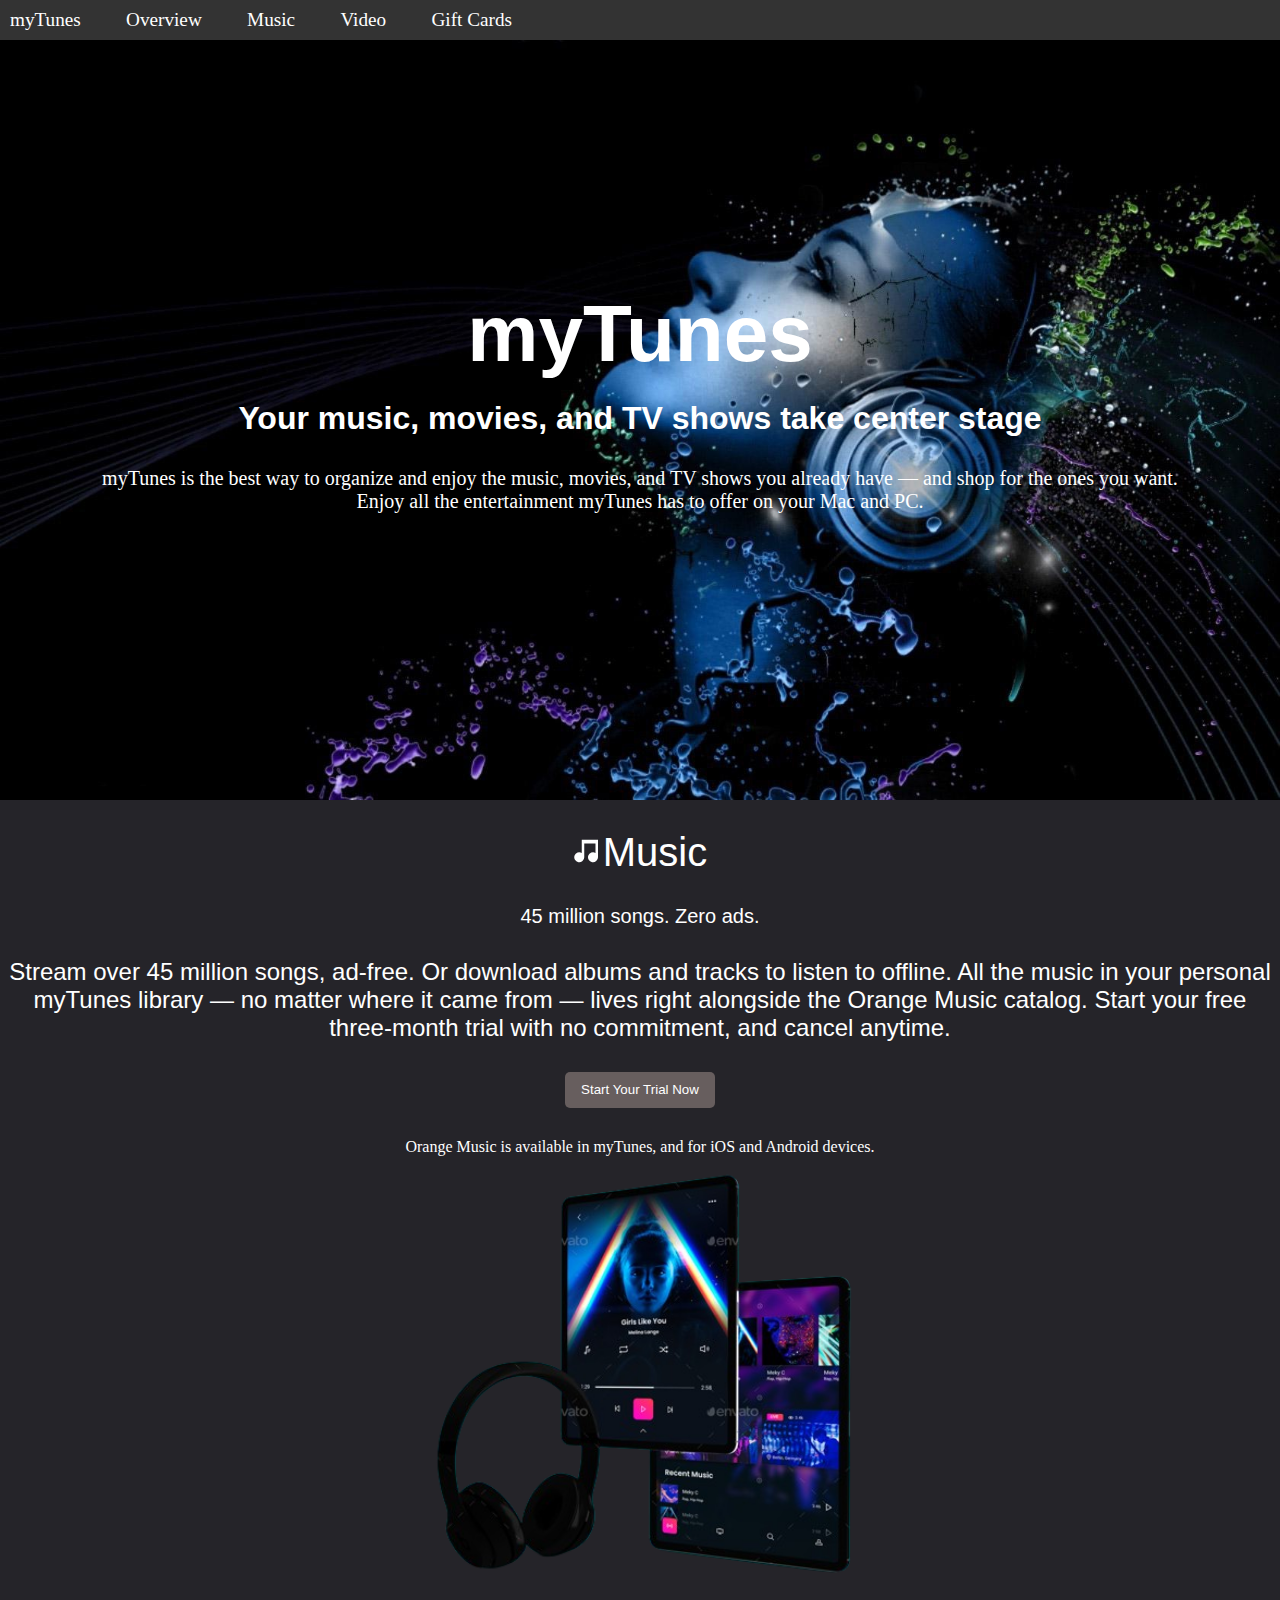
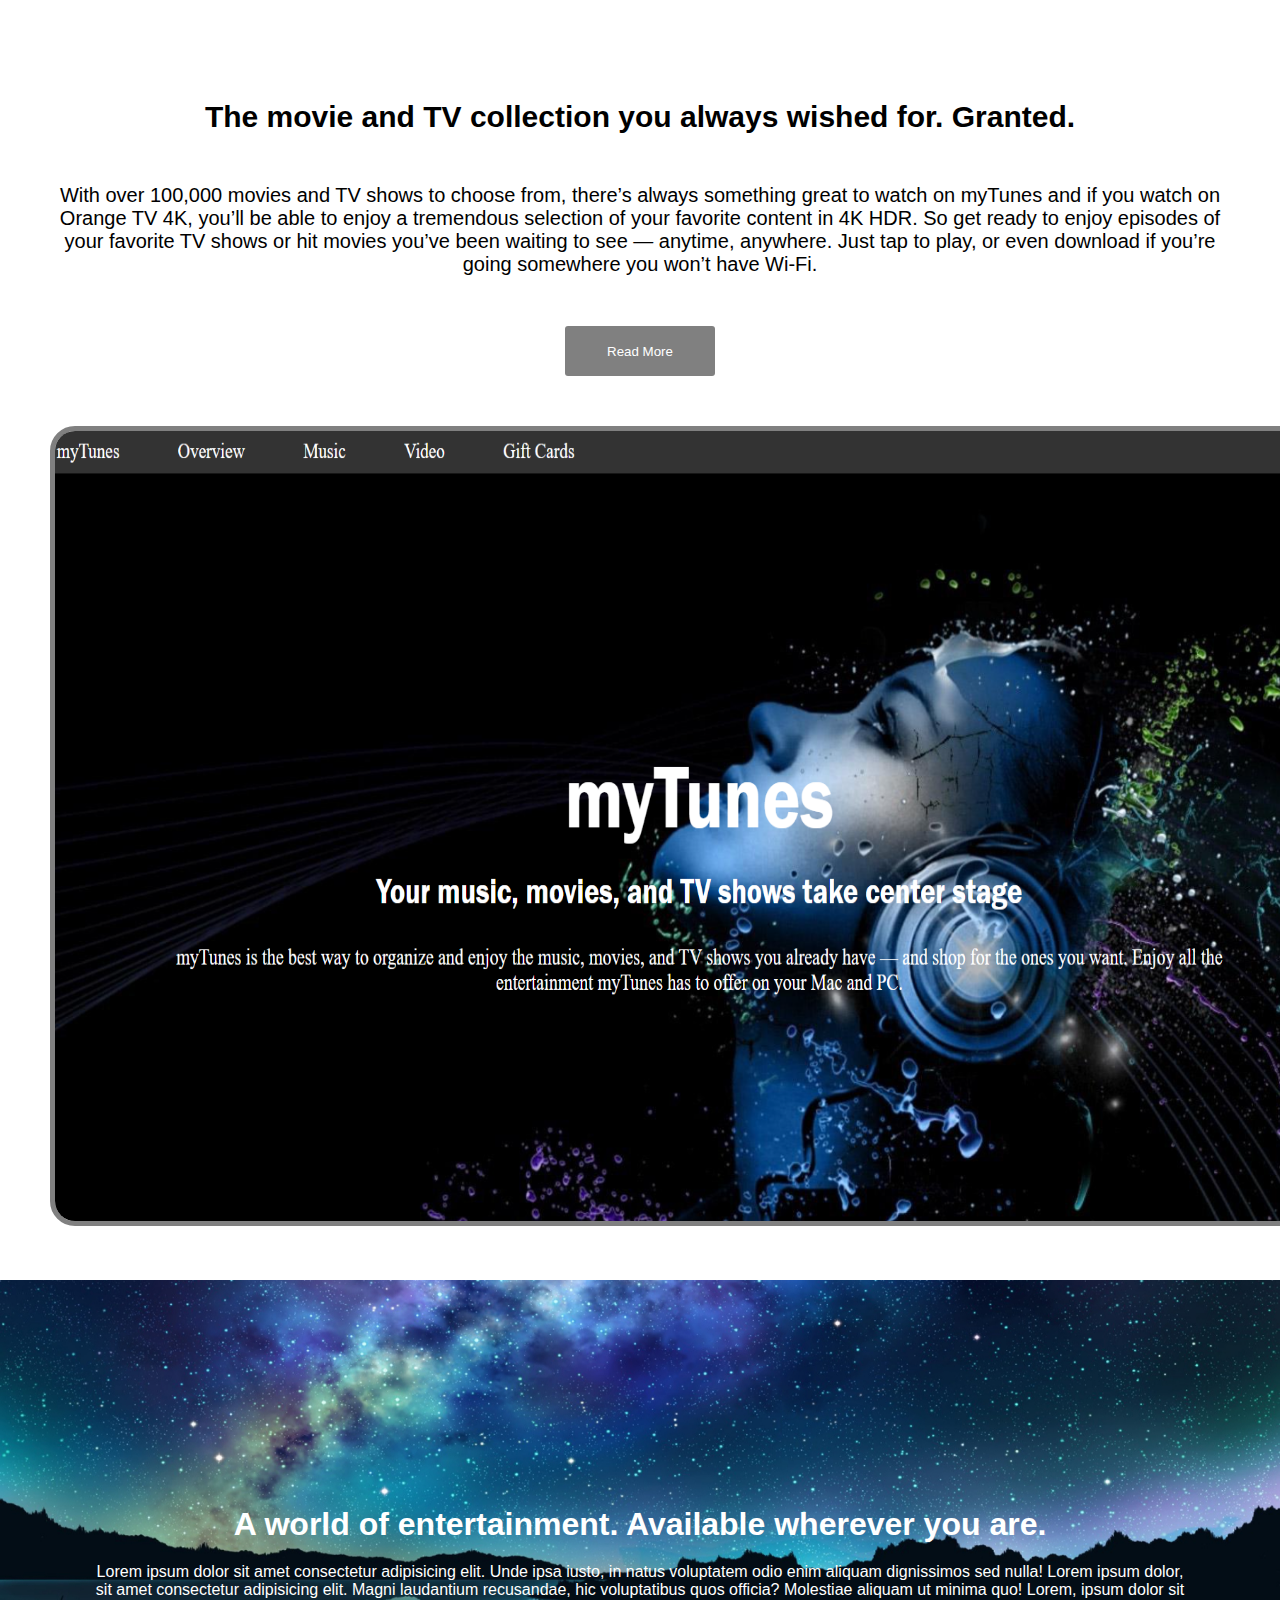
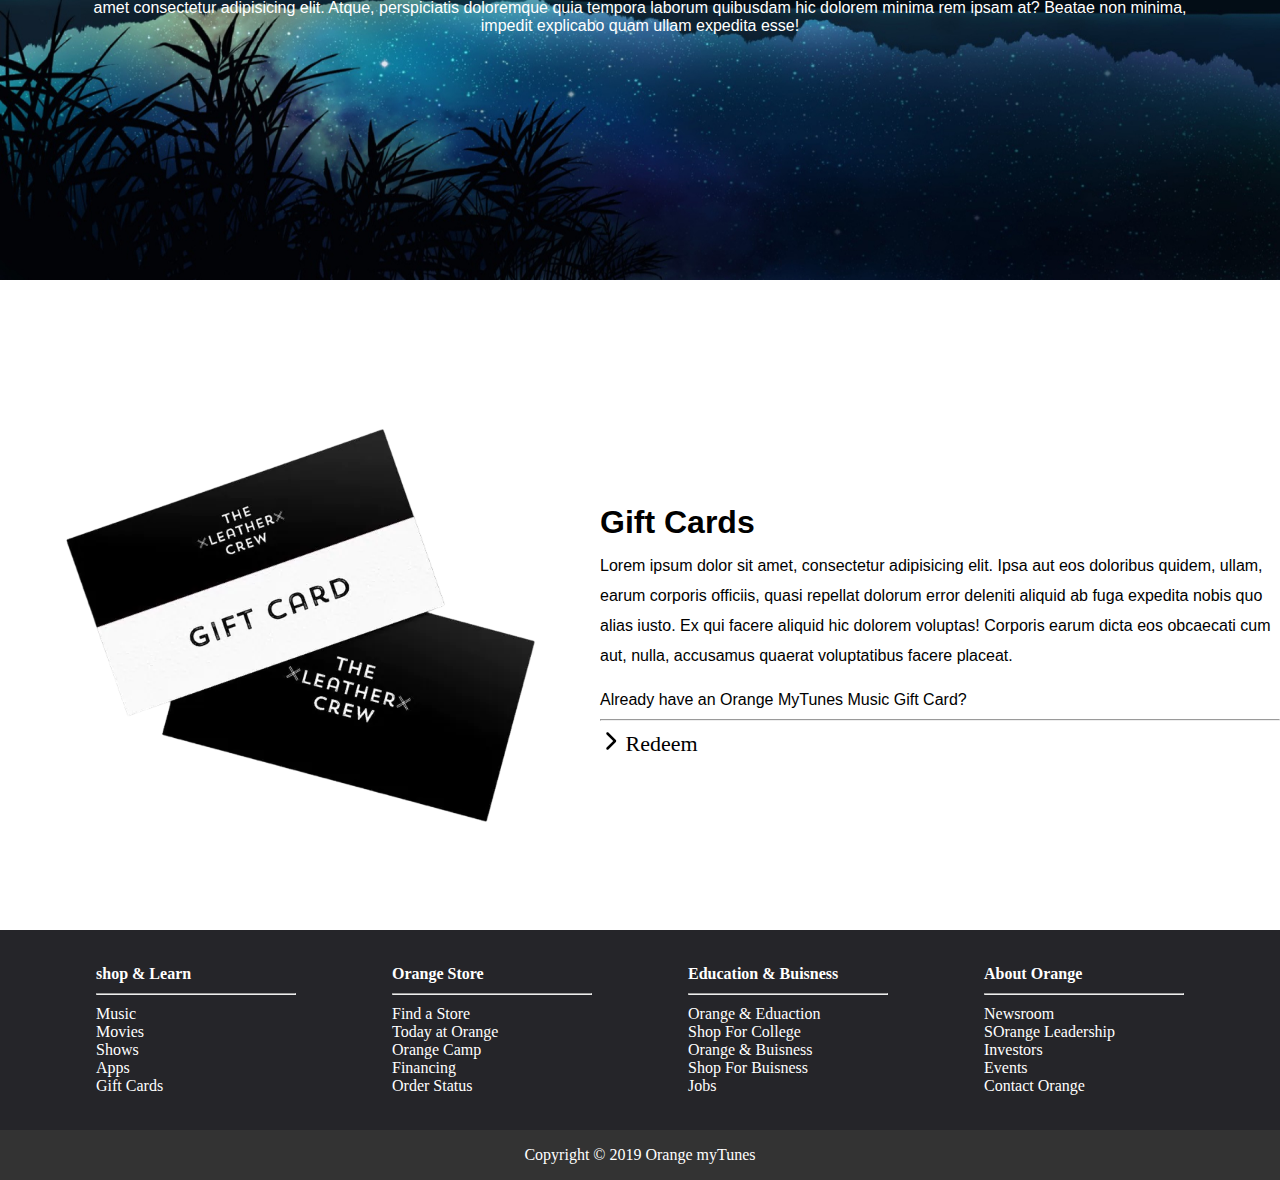
<file: MusicWebsite/index.html>
<!DOCTYPE html>
<html lang="en">

<head>
    <meta charset="UTF-8">
    <meta name="viewport" content="width=device-width, initial-scale=1.0">
    <title>Music-Landing-Page</title>
    <link rel="stylesheet" href="style.css">
</head>

<body>
    <header>
        <nav>
            <div class="nav">
                <div class="navele"><a href="#Tunes" class="myTunes">myTunes</a></div>
                <div class="navele"><a href="#Tunes" class="Overview">Overview</a></div>
                <div class="navele"><a href="#music" class="Music">Music</a></div>
                <div class="navele"> <a href="#Video" class="Video">Video</a></div>
                <div class="navele lastele"><a href="#Gift" class="GiftCards">Gift Cards</a></div>
            </div>
        </nav>
    </header>
    <main>
        <div class="mainMyTunes" id="Tunes">
            <div class="Tunes">
                <h1>myTunes</h1>
                <h3>Your music, movies, and TV shows take center stage</h3>
                <p>myTunes is the best way to organize and enjoy the music, movies, and TV shows you already have — and
                    shop for the ones you want. Enjoy all the entertainment myTunes has to offer on your Mac and PC.</p>
            </div>
        </div>
        <div class="mainMusic" id="music">
            <div class="svg"><svg xmlns="http://www.w3.org/2000/svg" viewBox="0 0 24 24" id="IconChangeColor"
                    height="30" width="30">
                    <g>
                        <path fill="none" d="M0 0h24v24H0z" id="mainIconPathAttribute"></path>
                        <path d="M20 3v14a4 4 0 1 1-2-3.465V6H9v11a4 4 0 1 1-2-3.465V3h13z" id="mainIconPathAttribute">
                        </path>
                    </g>
                </svg>Music
            </div>
            <p class="p1">45 million songs. Zero ads.</p>
            <p class="p2">Stream over 45 million songs, ad-free. Or download albums and tracks to listen to offline.
                All the music in your personal myTunes library — no matter where it came from — lives right
                alongside the Orange Music catalog. Start your free three-month trial with no commitment, and cancel
                anytime.</p>
            <button type="button"><a href="#Tunes">Start Your Trial Now</a></button>
            <p class="p3">Orange Music is available in myTunes, and for iOS and Android devices.</p>
            <img src='secondImage.png' alt="no image">

        </div>
        <div class="mainVideo" id="Video">
            <h2>The movie and TV collection you always wished for. Granted.</h2>
            <p class="p1">With over 100,000 movies and TV shows to choose from, there’s always something great to watch
                on myTunes and if you watch on Orange TV 4K, you’ll be able to enjoy a tremendous selection of your
                favorite content in 4K HDR. So get ready to enjoy episodes of your favorite TV shows or hit movies
                you’ve been waiting to see — anytime, anywhere. Just tap to play, or even download if you’re going
                somewhere you won’t have Wi-Fi.</p>
            <button type="button"><a href="#Tunes">Read More</a></button><br>
            <img src="thirdImage.png" alt="no image">
        </div>
        <div class="section" id="section">
            <h1>A world of entertainment. Available wherever you are.</h1>
            <p>Lorem ipsum dolor sit amet consectetur adipisicing elit. Unde ipsa iusto, in natus voluptatem odio enim
                aliquam dignissimos sed nulla! Lorem ipsum dolor, sit amet consectetur adipisicing elit. Magni
                laudantium recusandae, hic voluptatibus quos officia? Molestiae aliquam ut minima quo! Lorem, ipsum
                dolor sit amet consectetur adipisicing elit. Atque, perspiciatis doloremque quia tempora laborum
                quibusdam hic dolorem minima rem ipsam at? Beatae non minima, impedit explicabo quam ullam expedita
                esse!</p>
        </div>
        <div class="mainGiftCards" id="Gift">

            <img src="fifthImage.png" alt="no image">
            <div class="content">
                <h1>Gift Cards</h1>
                <p class="p1">Lorem ipsum dolor sit amet, consectetur adipisicing elit. Ipsa aut eos doloribus quidem,
                    ullam, earum corporis officiis, quasi repellat dolorum error deleniti aliquid ab fuga expedita nobis
                    quo alias iusto. Ex qui facere aliquid hic dolorem voluptas! Corporis earum dicta eos obcaecati cum
                    aut, nulla, accusamus quaerat voluptatibus facere placeat.</p>
                <p class="p2">Already have an Orange MyTunes Music Gift Card?</p>
                <hr>
                <div class="redeem">
                    <svg xmlns="http://www.w3.org/2000/svg" viewBox="0 0 320 512" id="IconChangeColor" height="20"
                        width="20"><!--!Font Awesome Free 6.5.1 by @fontawesome - https://fontawesome.com License - https://fontawesome.com/license/free Copyright 2024 Fonticons, Inc.-->
                        <path
                            d="M310.6 233.4c12.5 12.5 12.5 32.8 0 45.3l-192 192c-12.5 12.5-32.8 12.5-45.3 0s-12.5-32.8 0-45.3L242.7 256 73.4 86.6c-12.5-12.5-12.5-32.8 0-45.3s32.8-12.5 45.3 0l192 192z"
                            id="mainIconPathAttribute"></path>
                    </svg>
                    <a href="#">Redeem</a>
                </div>
            </div>
        </div>
    </main>
    <footer>
        <div class="footer1">
            <div class="shopLearn">
                <ul> <span>shop & Learn</span>
                    <hr>
                    <li><a href="#music">Music</a></li>
                    <li><a href="#Video">Movies</a></li>
                    <li><a href="#section">Shows</a></li>
                    <li><a href="#Tunes">Apps</a></li>
                    <li><a href="#Gift">Gift Cards</a></li>
                </ul>
            </div>
            <div class="Orange Store">
                <ul><span>Orange Store</span>
                    <hr>
                    <li><a href="#Tunes">Find a Store</a></li>
                    <li><a href="#Tunes">Today at Orange</a></li>
                    <li><a href="#Tunes">Orange Camp</a></li>
                    <li><a href="#Tunes">Financing</a></li>
                    <li><a href="#Tunes">Order Status</a></li>
                </ul>
            </div>
            <div class="Education">
                <ul><span>Education & Buisness</span>
                    <hr>
                    <li><a href="#Tunes">Orange & Eduaction</a></li>
                    <li><a href="#Tunes">Shop For College</a></li>
                    <li><a href="#Tunes">Orange & Buisness</a></li>
                    <li><a href="#Tunes">Shop For Buisness</a></li>
                    <li><a href="#Tunes">Jobs</a></li>
                </ul>
            </div>
            <div class="About">
                <ul><span>About Orange</span>
                    <hr>
                    <li><a href="#Tunes">Newsroom</a></li>
                    <li><a href="#Tunes">SOrange Leadership</a></li>
                    <li><a href="#Tunes">Investors</a></li>
                    <li><a href="#Tunes">Events</a></li>
                    <li><a href="#Tunes">Contact Orange</a></li>
                </ul>
            </div>

        </div>
        <div class="footer2">
            Copyright © 2019 Orange myTunes
        </div>
    </footer>

</body>

</html>
</file>
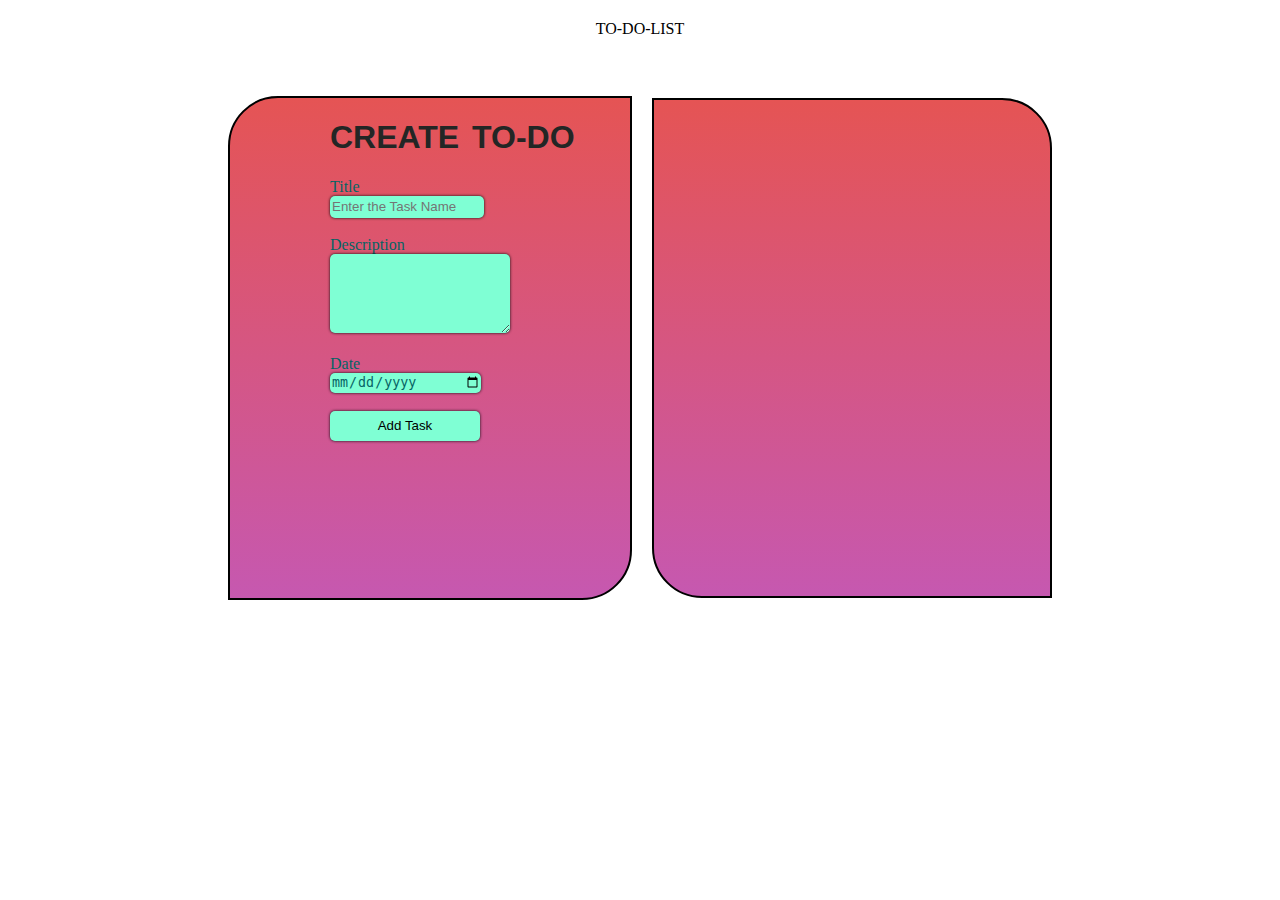
<file: ToDoList/index.html>
<!DOCTYPE html>
<html lang="en">
<head>
    <meta charset="UTF-8">
    <meta name="viewport" content="width=device-width, initial-scale=1.0">
    <title>Document</title>
    <link rel="stylesheet" href="style.css">
</head>
<body>
    <div class="container">
    <header>
        <nav>
            TO-DO-LIST
        </nav>
        
    </header>
    <br>
    <br>
    <main>
        <aside class="left">
            <h1>CREATE TO-DO</h1>
            <form action="#">
                <label for="task" class="name">Title</label>
                <br>
                <input type="text" id="name"placeholder="Enter the Task Name">
                <br><br>
                <label for="description">Description</label>
                <br>
                <textarea name="description" id="description" rows="5"></textarea>
                <br><br>
                <label for="date">Date</label>
                <br>
                <input type="date" id="date">
                <br><br>
                <button type="button" id="btn">Add Task</button>
            </form>
        </aside>
        <aside class="right">
            
        </aside>
    </main>
</div>
</body>
<script src="script.js"></script>
</html>
</file>
<file: MusicWebsite/style.css>
*{
    margin: 0;
    padding: 0;
    box-sizing: border-box;
}
nav{
    
    background-color: rgb(51, 51, 51);
    color: white;
    position: fixed;
    width: 100vw;
    .nav{
        
        display: flex;
        width: 40%;
        height: 40px;
        align-items:center;
        justify-content: space-between;
        /* background-color: brown; */
        font-size: larger;
        padding-left: 10px;
    }
    a{
        text-decoration: none;
        color: white;
    }
    .navele:hover{
        height: 50px;
        width: 100px;
        display: flex;
        align-items: center;
        justify-content: center;
        background-color:rgb(101, 98, 98) ;
    }
   
   
}
@media(max-width: 768px){
    .nav{
        flex-direction: column;
        background-color:  rgb(51, 51, 51);
        position: relative;
        left:30%;
        line-height: 40px;
    }
    nav{
        background-color:  rgb(51, 51, 51);
        height: 200px;
    }
    .mainMusic img{
        max-height: 300px;
        max-width: 500px;
    }
    .mainVideo img{
        max-height: 400px;
        max-width: 400px;   
    }
    .mainGiftCards{
        /* font-size: 10px; */
        flex-direction: column;
    }
    .mainGiftCards img{
        max-height: 400px;
        max-width: 400px;
    }
    .footer1{
        display: none !important;
    }
    .footer2{
        margin-top: 10px;
        display: flex !important;
    }


}
.mainMyTunes{
    background-image: url("firstImage.jpeg");
    height: 800px;
    background-repeat: no-repeat;
    background-size: 100% 100%;
    color: white;
    display: flex;
    justify-content: center;
    align-items: center;
    text-align: center;
    
    .Tunes{
        text-align: center;
        /* height: 500px; */
        justify-content: space-between;
        margin: 0 100px;
        
    }
    h1{
        font-family: 'Franklin Gothic Medium', 'Arial Narrow', Arial, sans-serif;
  
        font-size: 5rem;
        margin-bottom: 20px;
        font-weight: bolder;
    }
    h3{
        font-family: 'Franklin Gothic Medium', 'Arial Narrow', Arial, sans-serif;
        font-size: 2rem;
        margin-bottom: 30px;
    }
    p{
        font-size: 20px;
    }
}
.mainMusic{
    background-color:rgb(37, 36, 41) ;
    height: 800px;
    color: white;
    display: flex;
    flex-direction: column;
    justify-content: center;
    align-items: center;
    text-align: center;
    /* padding: 0 200px; */

    img{
        height: 500px;
        
    }
    .svg{
        font-size: 40px;
        color: white;
        fill: white;
        margin: 30px;
        font-family: 'Franklin Gothic Medium', 'Arial Narrow', Arial, sans-serif;
      
    }
    .p1{
        font-family: 'Franklin Gothic Medium', 'Arial Narrow', Arial, sans-serif;  
        margin-bottom: 30px;
        font-size: 20px; 
    }
    .p2{
        font-size: 1.5rem;
        font-family: 'Gill Sans', 'Gill Sans MT', Calibri, 'Trebuchet MS', sans-serif;
        margin-bottom: 30px;
    }
    button{
        height: 40px;
        width: 150px;
        border-radius: 5px;
        border: none;
        background-color: rgb(103, 94, 94);
        margin-bottom: 30px;
        transition: 1s;
        
        a{
            text-decoration: none;
            color: white;
        }
    }
    button:hover{
        cursor: pointer;
        background-color: rgb(67, 66, 71);
        /* color: black; */
    }
}
.mainVideo{
    margin-top: 100px;
    text-align: center;
    padding: 0 50px;
    h2{
        font-family: 'Lucida Sans', 'Lucida Sans Regular', 'Lucida Grande', 'Lucida Sans Unicode', Geneva, Verdana, sans-serif;
        font-size: 30px;
        margin-bottom: 50px;
    }
    .p1{
        font-family: 'Segoe UI', Tahoma, Geneva, Verdana, sans-serif;
        font-size: 20px;
        margin-bottom: 50px;
    }
    button{
        margin-bottom: 50px;
        height: 50px;
        width: 150px;
        background-color: grey;
        border: none;
        border-radius: 3px;
      

        a{
            color: white;
            text-decoration: none;
        }
    }
    button:hover{
        background-color: rgb(80, 74, 74);
        cursor: pointer;
    }
    img{
        height: 800px;
        width: 1300px;
        border: 5px solid grey;
        border-radius: 25px;
    }

}
.section{
    margin: 50px 0;
    background-image: url('fourthImage.jpg');
    height: 600px;
    /* width: 500px; */
    background-repeat: no-repeat;
    background-size: 100% 100%;
    color: white;
    text-align: center;
    display: flex;
    flex-direction: column;
    justify-content: center;
    align-items: center;
    
    h1{
        font-family: Arial, Helvetica, sans-serif;
        font-size: 2rem;
    }
    p{
        margin: 20px 90px;
        font-size: 1rem;
        font-family:Verdana, Geneva, Tahoma, sans-serif;
        text-align: center;
    }
}

.mainGiftCards{

    display: flex;
    align-items: center;
    /* padding: 0 150px; */
    img{
        
        height: 600px;
        width: 600px;
    }
    h1{
        font-family:'Franklin Gothic Medium', 'Arial Narrow', Arial, sans-serif ;
        margin-bottom: 10px;
    }
    .p1{
        font-family:Verdana, Geneva, Tahoma, sans-serif;
        line-height: 30px;
        margin-bottom: 20px;
    }
    .p2{
        font-family:Verdana, Geneva, Tahoma, sans-serif;
        margin-bottom: 10px;
    }
    .redeem{
        margin-top:10px ;
        font-size: 22px;
        a{
            text-decoration: none;
            color: black;
        }
    }
   
}
.footer1{
    display: flex;
    justify-content: space-evenly;
   background-color: #252529;
   color: white;
   height: 200px;
   align-items: center;
    li{
    list-style-type:none;
    }
    a{
        text-decoration: none;
        color: white;
    }
   span{
    font-weight: bold;
   }
    hr{
        margin: 10px 0 ;
        width: 200px;
    }
}
.footer2{
    background-color: #333333;
    height: 50px;
    /* text-align: center; */
    display: flex;
    align-items: center;
    justify-content: center;
    color: white;
}
</file>
<file: ToDoList/style.css>
body {
    box-sizing: border-box;
    padding: 0;
    margin: 0;
    /* background-color: rgb(243, 203, 151); */
}
nav {
    text-align: center;
    /* background-color: burlywood; */
    width: 100vw;
    padding-top: 20px;
    box-sizing: border-box;
    height: 60px;
    border-bottom-left-radius: 40px;
    border-bottom-right-radius: 40px;
}
h1 {
    font-family: sans-serif;
    word-spacing: 4px;
    color: rgb(35, 38, 37);
}
main {
    display: flex;
    align-items: center;
    justify-content: center;
    gap: 20px;
}
.left {
    height: 500px;
    width: 300px;
    /* background-color: transparent; */
   background: linear-gradient(rgb(229, 84, 84),rgb(198, 88, 176));
    padding-left: 100px;
    
    border-top-left-radius: 50px;
    border-bottom-right-radius: 50px;
    border: 2px solid;
}
label {
    color: rgb(6, 100, 100);
}
input, textarea {
    border-radius: 5px;
    background-color: aquamarine;
    color: rgb(6, 100, 100);
    border: 2px solid rgb(6, 100, 100);
    border: none;
    box-shadow: 0 0 3px rgb(0, 9, 9);
}
input {
    height: 20px;
    width: 150px;
    border: none;
    box-shadow: 0 0 3px rgb(0, 9, 9);
}
textarea {
    border-radius: 5px;
}
button {
    border-radius: 5px;
    height: 30px;
    width: 150px;
    background-color:aquamarine;
    /* border: 2px solid rgb(6, 100, 100); */
    border: none;
    box-shadow: 0 0 3px rgb(0, 9, 9);
}
button:hover {
    cursor: pointer;
    background: linear-gradient(rgb(229, 84, 84),rgb(198, 88, 176));
    color: black;
}
.right {
    height: 500px;
    width: 400px;
    background:linear-gradient(rgb(229, 84, 84),rgb(198, 88, 176));
    box-sizing: border-box;
    border-top-right-radius: 50px;
    border-bottom-left-radius: 50px;
    border: 2px solid;
    display: flex;
    flex-direction: column;
    align-items: center;
    
    
    overflow: scroll;
    scrollbar-width: none;
}
.taskContainer {
    display: flex;
    padding: 20px;
    justify-content: space-between;
    border: 2px solid black;
    height: 80px;
    width: 350px;
    padding: 20px;
    gap: 10px;
    margin: 10px;
}
.edit:hover, .delete:hover {
    cursor: pointer;
}
</file>
